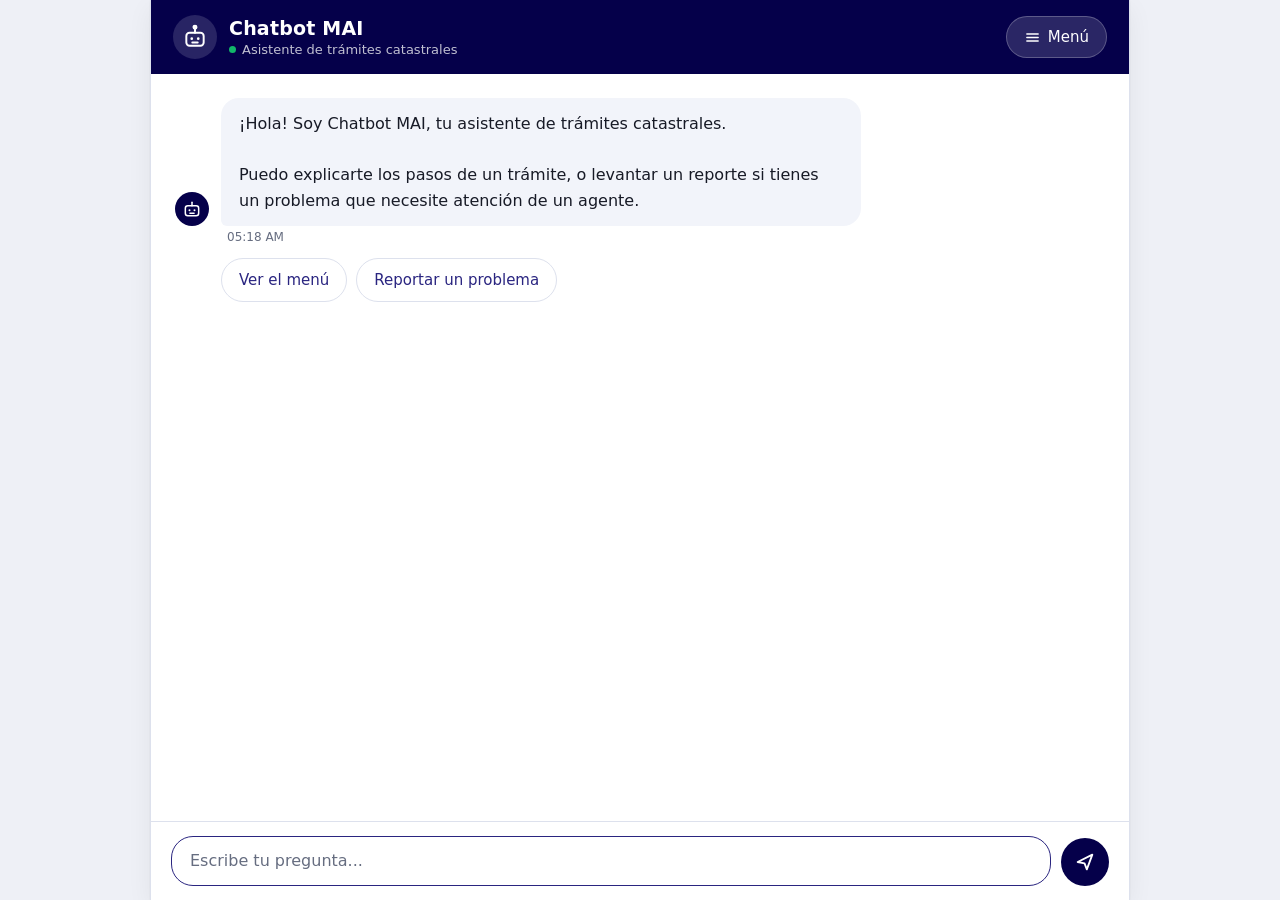
<file: chatbot/templates/index.html>
<!DOCTYPE html>
<html lang="es">
<head>
  <meta charset="UTF-8">
  <meta name="viewport" content="width=device-width, initial-scale=1, viewport-fit=cover">
  <meta name="theme-color" content="#05004A">
  <title>Chatbot MAI</title>
  <!-- Icono embebido: evita el 404 de /favicon.ico sin peticion extra. -->
  <link rel="icon" href="data:image/svg+xml,<svg xmlns='http://www.w3.org/2000/svg' viewBox='0 0 32 32'><rect width='32' height='32' rx='7' fill='%2305004A'/><rect x='7' y='12' width='18' height='13' rx='4' fill='none' stroke='%23fff' stroke-width='2'/><circle cx='13' cy='18' r='1.7' fill='%23fff'/><circle cx='19' cy='18' r='1.7' fill='%23fff'/><path d='M16 12V8' stroke='%23fff' stroke-width='2' stroke-linecap='round'/></svg>">
  <style>
    /* ---------------------------------------------------------------
       Tokens de diseño. Cambiar un color aquí lo cambia en toda la app.
       --------------------------------------------------------------- */
    :root {
      --marca: #05004A;
      --marca-clara: #2a2580;
      --marca-texto: #ffffff;

      --fondo: #eef0f6;
      --superficie: #ffffff;
      --superficie-2: #f2f4fa;
      --borde: #dde1ed;

      --texto: #171a26;
      --texto-suave: #666d80;

      --burbuja-bot: #f2f4fa;
      --burbuja-bot-texto: #171a26;
      --burbuja-user: #05004A;
      --burbuja-user-texto: #ffffff;

      --error-fondo: #fdeceb;
      --error-texto: #9b1c1c;
      --error-borde: #f5c6c4;

      /* Texto de los botones de opcion. Token propio y no --marca-clara:
         en modo oscuro el color de marca no contrasta sobre fondo oscuro. */
      --chip-texto: #2a2580;

      --exito: #12b76a;

      --radio: 18px;
      --radio-sm: 10px;
      --sombra: 0 1px 2px rgba(16, 20, 40, .05), 0 8px 24px rgba(16, 20, 40, .06);
      --sombra-sm: 0 1px 2px rgba(16, 20, 40, .08);

      --ancho: 780px;
    }

    @media (prefers-color-scheme: dark) {
      :root {
        --marca: #1b1666;
        --marca-clara: #4b44b8;
        --fondo: #0d0f16;
        --superficie: #161926;
        --superficie-2: #1f2333;
        --borde: #2a2f42;
        --texto: #e9ebf2;
        --texto-suave: #9aa1b6;
        --burbuja-bot: #1f2333;
        --burbuja-bot-texto: #e9ebf2;
        --burbuja-user: #4b44b8;
        --burbuja-user-texto: #ffffff;
        --error-fondo: #3a1a1a;
        --error-texto: #ffb4b0;
        --error-borde: #5c2a2a;
        --chip-texto: #c3bdff;
        --sombra: 0 1px 2px rgba(0, 0, 0, .3), 0 8px 24px rgba(0, 0, 0, .35);
        --sombra-sm: 0 1px 2px rgba(0, 0, 0, .35);
      }
    }

    * { box-sizing: border-box; }

    html, body {
      margin: 0;
      padding: 0;
      height: 100%;
    }

    body {
      font-family: 'Segoe UI', system-ui, -apple-system, 'Helvetica Neue', sans-serif;
      background: var(--fondo);
      color: var(--texto);
      -webkit-font-smoothing: antialiased;
    }

    /* App de altura completa. Antes el chat tenia height:500px fijo, que en
       movil dejaba una cajita diminuta en medio de la pantalla.
       100dvh sigue la altura real del viewport cuando el navegador movil
       muestra u oculta su barra de direcciones. */
    .app {
      height: 100vh;
      height: 100dvh;
      max-width: var(--ancho);
      margin: 0 auto;
      display: flex;
      flex-direction: column;
      background: var(--superficie);
      box-shadow: var(--sombra);
    }

    /* ----------------------------- Encabezado ----------------------------- */
    .header {
      flex: 0 0 auto;
      display: flex;
      align-items: center;
      gap: 12px;
      padding: 12px 16px;
      padding-top: calc(12px + env(safe-area-inset-top));
      background: var(--marca);
      color: var(--marca-texto);
    }

    .header__avatar {
      width: 40px;
      height: 40px;
      flex-shrink: 0;
      border-radius: 50%;
      background: rgba(255, 255, 255, .14);
      display: grid;
      place-items: center;
    }
    .header__avatar svg { width: 24px; height: 24px; display: block; }

    .header__info { min-width: 0; }

    /* Acceso al menu siempre visible, sin depender de encontrar el chip
       entre los mensajes ni de haber hecho scroll. */
    .header__menu {
      margin-left: auto;
      flex-shrink: 0;
      display: inline-flex;
      align-items: center;
      gap: 7px;
      min-height: 40px;
      padding: 8px 15px;
      font-family: inherit;
      font-size: 14px;
      font-weight: 500;
      color: #fff;
      background: rgba(255, 255, 255, .15);
      border: 1px solid rgba(255, 255, 255, .24);
      border-radius: 999px;
      cursor: pointer;
      transition: background .15s ease, transform .1s ease;
    }
    .header__menu:hover { background: rgba(255, 255, 255, .28); }
    .header__menu:active { transform: scale(.96); }
    .header__menu:focus-visible { outline: 3px solid #fff; outline-offset: 2px; }
    .header__menu svg { width: 17px; height: 17px; display: block; }

    .header__title {
      margin: 0;
      font-size: 17px;
      font-weight: 600;
      line-height: 1.2;
      letter-spacing: .2px;
    }

    .header__status {
      margin: 2px 0 0;
      font-size: 12px;
      color: rgba(255, 255, 255, .75);
      display: flex;
      align-items: center;
      gap: 6px;
    }
    .header__dot {
      width: 7px;
      height: 7px;
      border-radius: 50%;
      background: var(--exito);
      flex-shrink: 0;
    }

    /* ------------------------------- Chat -------------------------------- */
    .chat {
      flex: 1 1 auto;
      position: relative;   /* referencia para offsetTop al hacer scroll */
      overflow-y: auto;
      overscroll-behavior: contain;
      -webkit-overflow-scrolling: touch;
      padding: 18px 16px 8px;
      display: flex;
      flex-direction: column;
      gap: 4px;
    }

    .msg {
      display: flex;
      gap: 10px;
      align-items: flex-end;
      margin-bottom: 10px;
      animation: aparecer .35s cubic-bezier(.2, .7, .3, 1);
    }
    .msg--user { flex-direction: row-reverse; }

    .msg__avatar {
      width: 30px;
      height: 30px;
      flex-shrink: 0;
      border-radius: 50%;
      background: var(--marca);
      display: grid;
      place-items: center;
      margin-bottom: 18px;
    }
    .msg__avatar svg { width: 18px; height: 18px; display: block; }

    .msg__col { min-width: 0; max-width: min(80%, 560px); }
    .msg--user .msg__col { align-items: flex-end; display: flex; flex-direction: column; }

    .msg__bubble {
      padding: 11px 15px;
      border-radius: var(--radio);
      line-height: 1.55;
      font-size: 15px;
      word-wrap: break-word;
      overflow-wrap: anywhere;
      background: var(--burbuja-bot);
      color: var(--burbuja-bot-texto);
      border-bottom-left-radius: 6px;
    }
    .msg--user .msg__bubble {
      background: var(--burbuja-user);
      color: var(--burbuja-user-texto);
      border-bottom-left-radius: var(--radio);
      border-bottom-right-radius: 6px;
    }
    .msg--error .msg__bubble {
      background: var(--error-fondo);
      color: var(--error-texto);
      border: 1px solid var(--error-borde);
    }

    .msg__time {
      font-size: 11px;
      color: var(--texto-suave);
      margin: 4px 6px 0;
    }
    .msg--user .msg__time { text-align: right; }

    /* ------------------------- Botones de opciones -------------------------
       Se elige haciendo clic para que los numeros no compitan con los pasos
       numerados de las respuestas. */
    .opciones {
      display: flex;
      flex-wrap: wrap;
      gap: 8px;
      margin: 0 0 14px 40px;
      animation: aparecer .35s cubic-bezier(.2, .7, .3, 1);
    }

    .opcion {
      font-family: inherit;
      font-size: 14px;
      line-height: 1.3;
      color: var(--chip-texto);
      background: var(--superficie);
      border: 1.5px solid var(--borde);
      border-radius: 999px;
      padding: 9px 15px;
      min-height: 40px;          /* objetivo tactil comodo */
      cursor: pointer;
      text-align: left;
      transition: background .15s ease, border-color .15s ease, color .15s ease, transform .1s ease;
    }
    .opcion:hover { border-color: var(--marca-clara); background: var(--superficie-2); }
    .opcion:active { transform: scale(.97); }
    .opcion:focus-visible { outline: 3px solid var(--marca-clara); outline-offset: 2px; }
    .opcion[disabled] { opacity: .45; cursor: default; }

    /* --------------------------- Escribiendo... --------------------------- */
    .typing { display: flex; gap: 4px; align-items: center; padding: 4px 2px; }
    .typing span {
      width: 7px; height: 7px; border-radius: 50%;
      background: var(--texto-suave);
      animation: parpadeo 1.3s infinite;
    }
    .typing span:nth-child(2) { animation-delay: .18s; }
    .typing span:nth-child(3) { animation-delay: .36s; }

    /* ----------------------------- Redaccion ------------------------------ */
    .composer {
      flex: 0 0 auto;
      border-top: 1px solid var(--borde);
      background: var(--superficie);
      padding: 10px 12px;
      padding-bottom: calc(10px + env(safe-area-inset-bottom));
    }

    .composer__form { display: flex; gap: 10px; align-items: flex-end; }

    .composer__input {
      flex: 1 1 auto;
      min-width: 0;
      font-family: inherit;
      font-size: 16px;      /* 16px evita que iOS haga zoom al enfocar */
      line-height: 1.4;
      color: var(--texto);
      background: var(--superficie-2);
      border: 1.5px solid var(--borde);
      border-radius: 22px;
      padding: 11px 16px;
      resize: none;
      max-height: 120px;
      overflow-y: auto;
    }
    .composer__input::placeholder { color: var(--texto-suave); }
    .composer__input:focus {
      outline: none;
      border-color: var(--marca-clara);
      background: var(--superficie);
    }

    .composer__send {
      flex-shrink: 0;
      width: 44px;
      height: 44px;
      border: none;
      border-radius: 50%;
      background: var(--marca);
      color: #fff;
      display: grid;
      place-items: center;
      cursor: pointer;
      transition: background .15s ease, transform .1s ease, opacity .15s ease;
    }
    .composer__send svg { width: 20px; height: 20px; display: block; }
    .composer__send:hover:not(:disabled) { background: var(--marca-clara); }
    .composer__send:active:not(:disabled) { transform: scale(.93); }
    .composer__send:focus-visible { outline: 3px solid var(--marca-clara); outline-offset: 2px; }
    .composer__send:disabled { opacity: .45; cursor: default; }

    /* Solo para lectores de pantalla */
    .sr-only {
      position: absolute; width: 1px; height: 1px; padding: 0; margin: -1px;
      overflow: hidden; clip: rect(0, 0, 0, 0); white-space: nowrap; border: 0;
    }

    @keyframes aparecer {
      from { opacity: 0; transform: translateY(8px); }
      to   { opacity: 1; transform: translateY(0); }
    }
    @keyframes parpadeo {
      0%, 60%, 100% { opacity: .25; }
      30%           { opacity: 1; }
    }

    /* Respeta a quien pidio menos movimiento en su sistema */
    @media (prefers-reduced-motion: reduce) {
      * { animation: none !important; transition: none !important; }
    }

    /* ---------------------------- Pantalla grande -------------------------
       En un monitor ancho una columna de 780px con texto de 15px se ve
       diminuta y perdida. Se ensancha el contenedor, crece la tipografia y se
       marcan los costados para que la app se lea como una superficie y no
       como una franja flotando en el vacio. */
    @media (min-width: 1024px) {
      :root { --ancho: 980px; }

      .app {
        border-left: 1px solid var(--borde);
        border-right: 1px solid var(--borde);
      }

      .header { padding: 15px 22px; }
      .header__avatar { width: 44px; height: 44px; }
      .header__avatar svg { width: 26px; height: 26px; }
      .header__title { font-size: 19px; }
      .header__status { font-size: 13px; }
      .header__menu { font-size: 15px; padding: 9px 17px; min-height: 42px; }

      .chat { padding: 24px 24px 10px; }

      .msg { gap: 12px; }
      .msg__avatar { width: 34px; height: 34px; }
      .msg__avatar svg { width: 20px; height: 20px; }
      .msg__col { max-width: min(78%, 640px); }
      .msg__bubble { font-size: 16px; line-height: 1.6; padding: 13px 18px; }
      .msg__time { font-size: 12px; }

      .opciones { margin-left: 46px; gap: 9px; }
      .opcion { font-size: 15px; padding: 11px 17px; min-height: 44px; }

      .composer { padding: 14px 20px; }
      .composer__input { font-size: 16px; padding: 13px 18px; }
      .composer__send { width: 48px; height: 48px; }
      .composer__send svg { width: 22px; height: 22px; }
    }

    /* En monitores muy anchos se le da mas presencia. Las burbujas siguen
       topadas para que las lineas no se vuelvan incomodas de leer. */
    @media (min-width: 1600px) {
      :root { --ancho: 1200px; }
      .msg__col { max-width: min(72%, 700px); }
      .chat { padding: 28px 32px 12px; }
      .header { padding: 17px 28px; }
      .composer { padding: 16px 26px; }
    }

    /* ------------------------------ Movil -------------------------------- */
    @media (max-width: 640px) {
      .app { box-shadow: none; }
      .chat { padding: 14px 12px 6px; }
      .msg__col { max-width: 86%; }
      .msg__bubble { font-size: 15px; padding: 10px 14px; }
      .opciones { margin-left: 0; gap: 7px; }
      .opcion { font-size: 13.5px; padding: 9px 13px; }
      .header__title { font-size: 16px; }
    }

    @media (max-width: 430px) {
      /* Solo el icono: el texto "Menú" no cabe junto al titulo. */
      .header__menu span { display: none; }
      .header__menu { width: 40px; padding: 8px; justify-content: center; }
    }

    @media (max-width: 380px) {
      .msg__avatar { display: none; }
      .msg__col { max-width: 92%; }
    }
  </style>
</head>
<body>
  <div class="app">
    <header class="header">
      <div class="header__avatar" aria-hidden="true">
        <svg viewBox="0 0 24 24" fill="none" stroke="currentColor" stroke-width="1.8"
             stroke-linecap="round" stroke-linejoin="round">
          <rect x="4" y="8" width="16" height="12" rx="3"></rect>
          <path d="M12 8V4"></path><circle cx="12" cy="3" r="1.4" fill="currentColor"></circle>
          <circle cx="9" cy="13.5" r="1.2" fill="currentColor" stroke="none"></circle>
          <circle cx="15" cy="13.5" r="1.2" fill="currentColor" stroke="none"></circle>
          <path d="M9.5 17h5"></path>
        </svg>
      </div>
      <div class="header__info">
        <h1 class="header__title">Chatbot MAI</h1>
        <p class="header__status"><span class="header__dot"></span>Asistente de trámites catastrales</p>
      </div>
      <button class="header__menu" id="btn-menu" type="button" aria-label="Ver el menú de trámites">
        <svg viewBox="0 0 24 24" fill="none" stroke="currentColor" stroke-width="2"
             stroke-linecap="round" aria-hidden="true">
          <path d="M4 7h16M4 12h16M4 17h16"></path>
        </svg>
        <span>Menú</span>
      </button>
    </header>

    <main class="chat" id="chat" role="log" aria-live="polite" aria-label="Conversación"></main>

    <footer class="composer">
      <form class="composer__form" id="form" autocomplete="off">
        <label class="sr-only" for="input">Escribe tu mensaje</label>
        <textarea class="composer__input" id="input" rows="1"
                  placeholder="Escribe tu pregunta..." maxlength="1000"></textarea>
        <button class="composer__send" id="send-btn" type="submit" aria-label="Enviar mensaje">
          <svg viewBox="0 0 24 24" fill="none" stroke="currentColor" stroke-width="2"
               stroke-linecap="round" stroke-linejoin="round" aria-hidden="true">
            <path d="M4 12l16-8-6 16-2.5-6.5L4 12z"></path>
          </svg>
        </button>
      </form>
    </footer>
  </div>

  <script>
    (function () {
      "use strict";

      const chat = document.getElementById("chat");
      const input = document.getElementById("input");
      const form = document.getElementById("form");
      const sendBtn = document.getElementById("send-btn");

      const ICONO_BOT =
        '<svg viewBox="0 0 24 24" fill="none" stroke="#fff" stroke-width="1.8" ' +
        'stroke-linecap="round" stroke-linejoin="round" aria-hidden="true">' +
        '<rect x="4" y="8" width="16" height="12" rx="3"></rect>' +
        '<path d="M12 8V4"></path>' +
        '<circle cx="9" cy="13.5" r="1.2" fill="#fff" stroke="none"></circle>' +
        '<circle cx="15" cy="13.5" r="1.2" fill="#fff" stroke="none"></circle>' +
        '<path d="M9.5 17h5"></path></svg>';

      // Evita que un doble clic o un Enter repetido disparen dos peticiones.
      let enviando = false;

      /* Escapa el texto antes de insertarlo como HTML. Sin esto, un mensaje
         como <img src=x onerror=alert(1)> se ejecutaria en el navegador. */
      function escapeHTML(texto) {
        const div = document.createElement("div");
        div.textContent = texto == null ? "" : String(texto);
        return div.innerHTML;
      }

      function hora() {
        return new Date().toLocaleTimeString([], { hour: "2-digit", minute: "2-digit" });
      }

      /* Si el mensaje cabe en pantalla, baja hasta el final. Si es mas alto que
         el area visible (los tramites tienen hasta 8 pasos), alinea su inicio
         arriba para poder leerlo desde la primera linea. */
      function irAlNuevo(elemento) {
        if (!elemento) {
          chat.scrollTop = chat.scrollHeight;
          return;
        }
        const alturaVisible = chat.clientHeight;
        const alturaElemento = elemento.getBoundingClientRect().height;
        chat.scrollTop = alturaElemento > alturaVisible - 40
          ? elemento.offsetTop - 12
          : chat.scrollHeight;
      }

      function addMessage(texto, rol, opciones) {
        const fila = document.createElement("div");
        fila.className = "msg msg--" + rol;

        if (rol !== "user") {
          const avatar = document.createElement("div");
          avatar.className = "msg__avatar";
          avatar.setAttribute("aria-hidden", "true");
          avatar.innerHTML = ICONO_BOT;
          fila.appendChild(avatar);
        }

        const col = document.createElement("div");
        col.className = "msg__col";

        const burbuja = document.createElement("div");
        burbuja.className = "msg__bubble";
        // Las respuestas traen '\n' para separar los pasos; en HTML el salto
        // de linea no se renderiza, por eso se convierte a <br>.
        burbuja.innerHTML = escapeHTML(texto).replace(/\n/g, "<br>");

        const tiempo = document.createElement("div");
        tiempo.className = "msg__time";
        tiempo.textContent = hora();

        col.appendChild(burbuja);
        col.appendChild(tiempo);
        fila.appendChild(col);
        chat.appendChild(fila);

        if (Array.isArray(opciones) && opciones.length) {
          const grupo = document.createElement("div");
          grupo.className = "opciones";
          opciones.forEach(function (etiqueta) {
            const boton = document.createElement("button");
            boton.type = "button";
            boton.className = "opcion";
            // textContent, no innerHTML: la etiqueta se pinta como texto.
            boton.textContent = etiqueta;
            boton.addEventListener("click", function () {
              enviar(etiqueta);
            });
            grupo.appendChild(boton);
          });
          chat.appendChild(grupo);
        }

        irAlNuevo(fila);
        return fila;
      }

      function mostrarEscribiendo() {
        const fila = document.createElement("div");
        fila.className = "msg msg--bot";
        fila.innerHTML =
          '<div class="msg__avatar" aria-hidden="true">' + ICONO_BOT + "</div>" +
          '<div class="msg__col"><div class="msg__bubble">' +
          '<div class="typing" aria-label="Escribiendo"><span></span><span></span><span></span></div>' +
          "</div></div>";
        chat.appendChild(fila);
        chat.scrollTop = chat.scrollHeight;
        return fila;
      }

      function habilitar(activo) {
        sendBtn.disabled = !activo;
        input.disabled = !activo;
      }

      function ajustarAlto() {
        input.style.height = "auto";
        input.style.height = Math.min(input.scrollHeight, 120) + "px";
      }

      async function enviar(mensaje) {
        const texto = (mensaje || "").trim();
        if (!texto || enviando) return;

        enviando = true;
        addMessage(texto, "user");
        habilitar(false);
        const escribiendo = mostrarEscribiendo();

        try {
          const res = await fetch("/chat", {
            method: "POST",
            headers: { "Content-Type": "application/json" },
            body: JSON.stringify({ message: texto })
          });
          const datos = await res.json().catch(function () { return {}; });
          escribiendo.remove();

          if (!res.ok) {
            addMessage(datos.error || "Ocurrió un error en el servidor. Intenta de nuevo.", "error");
          } else {
            addMessage(datos.response, "bot", datos.options);
          }
        } catch (err) {
          escribiendo.remove();
          addMessage(
            "No se pudo conectar con el servidor. Revisa tu conexión e intenta de nuevo.",
            "error"
          );
        } finally {
          enviando = false;
          habilitar(true);
          ajustarAlto();
          input.focus();
        }
      }

      form.addEventListener("submit", function (evento) {
        evento.preventDefault();
        const texto = input.value;
        input.value = "";
        ajustarAlto();
        enviar(texto);
      });

      // Enter envia; Shift+Enter hace salto de linea.
      input.addEventListener("keydown", function (evento) {
        if (evento.key === "Enter" && !evento.shiftKey) {
          evento.preventDefault();
          form.requestSubmit ? form.requestSubmit() : form.dispatchEvent(new Event("submit"));
        }
      });

      input.addEventListener("input", ajustarAlto);

      document.getElementById("btn-menu").addEventListener("click", function () {
        enviar("Ver el menú");
      });

      addMessage(
        "¡Hola! Soy Chatbot MAI, tu asistente de trámites catastrales.\n\n" +
        "Puedo explicarte los pasos de un trámite, o levantar un reporte si " +
        "tienes un problema que necesite atención de un agente.",
        "bot",
        ["Ver el menú", "Reportar un problema"]
      );
      input.focus();
    })();
  </script>
</body>
</html>
</file>
